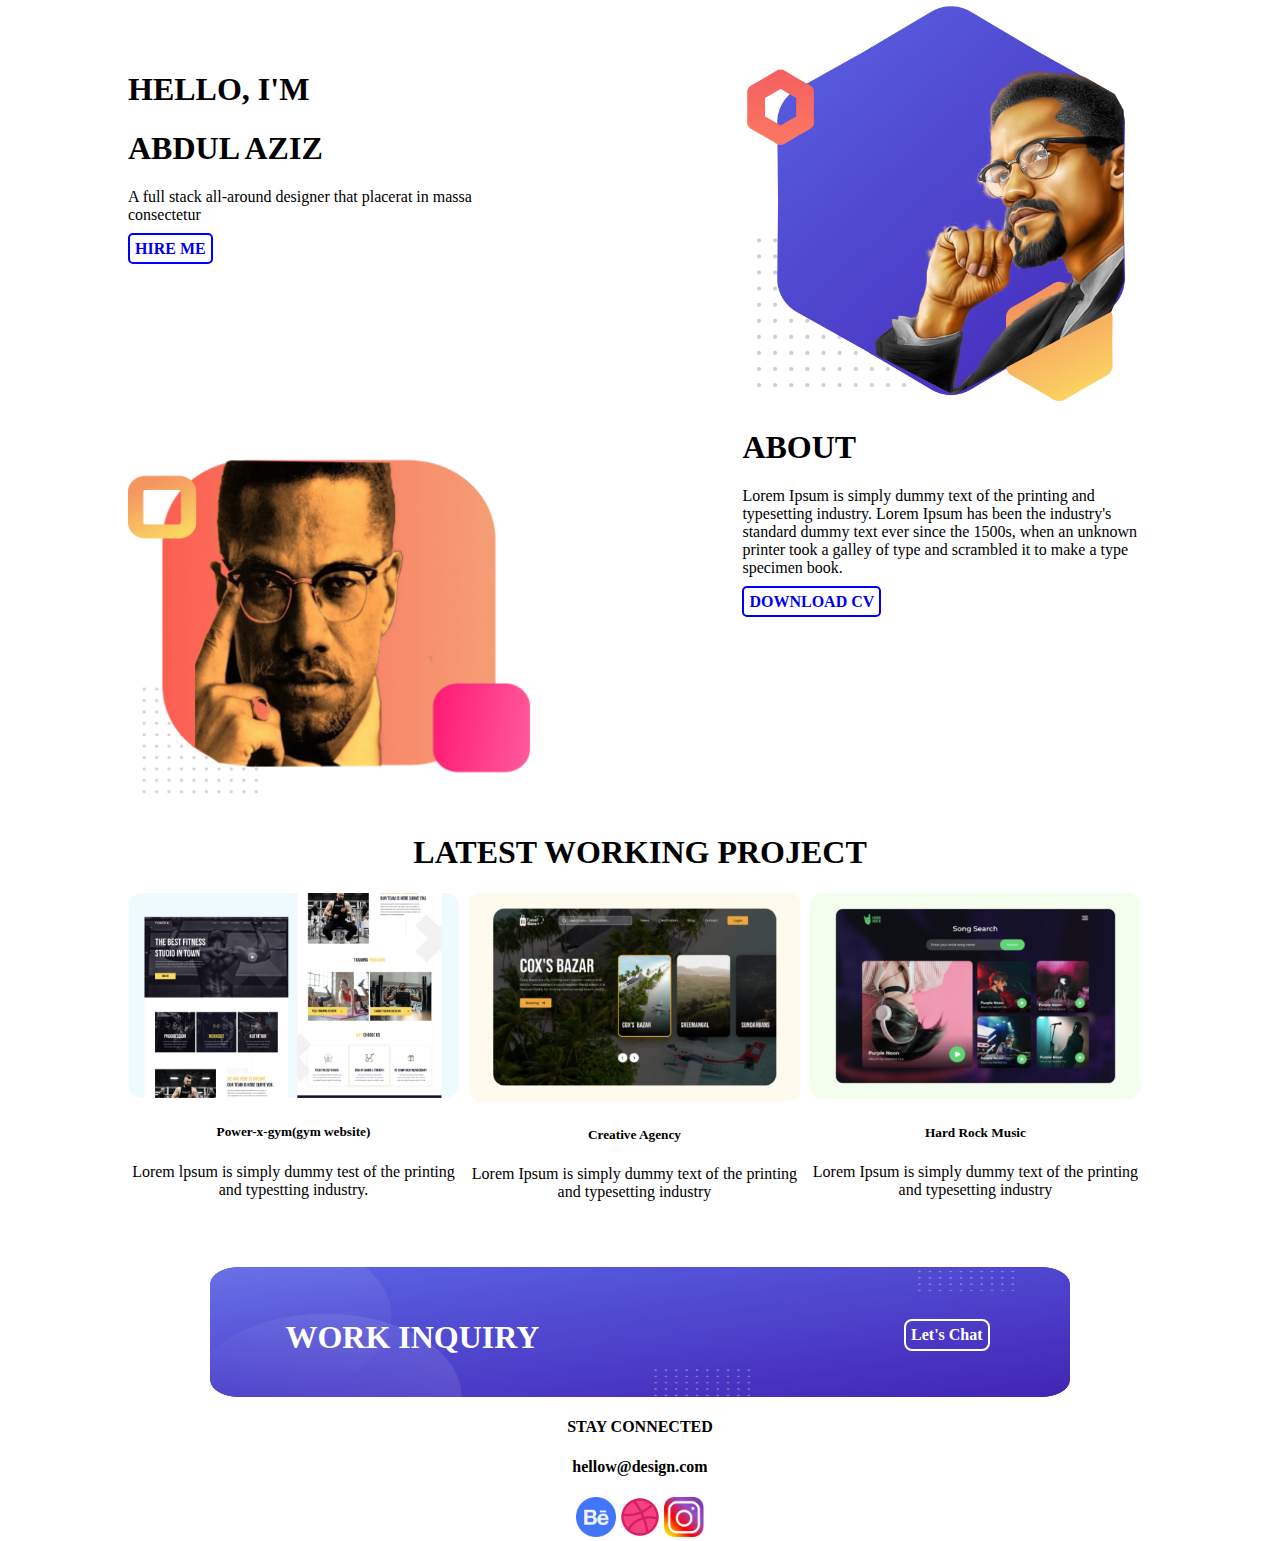
<file: index.html>
<!DOCTYPE html>
<html lang="en">
<head>
    <meta charset="UTF-8">
    <meta name="viewport" content="width=device-width, initial-scale=1.0">
    <link rel="stylesheet" href="style.css">
    <link href="https://fonts.googleapis.com/css2?family=Montserrat&family=Roboto:wght@500&display=swap" rel="stylesheet">
    <link href="https://fonts.googleapis.com/css2?family=Bebas+Neue&display=swap" rel="stylesheet">
    <title>Document</title>
</head>
    <body>
        <section>
            <div class="Half_Width left"> 
                <div id="Bebas">
                    <h1 class="color1 heading">HELLO,  I'M</h1>
                    <h1 class="color2 heading" >ABDUL AZIZ</h1>
                </div>
                <P>A full stack all-around designer that placerat in massa consectetur</P>
                <a href="http://linkedin.com" class="Linkk">HIRE ME</a>
            </div>
            <div class="Half_Width right">
                <img  src="image111/Group 33089.png" alt="">
            </div>
        </section>
        <div class="clr"></div>
        <section >
            <div class="Half_Width left">
                <img src="image111/Group 33083.png" alt="">
            </div>
            <div class="Half_Width right">
                <h1>ABOUT</h1>
                <p>Lorem Ipsum is simply dummy text of the printing and
                    typesetting industry. Lorem Ipsum has been the industry's
                    standard dummy text ever since the 1500s, when an unknown
                    printer took a galley of type and scrambled it to make a type
                    specimen book.
                </p>
                <a href="http://linkedin.com" class="Linkk">DOWNLOAD CV</a>
            </div>
        </section>
        <div class="clr"></div>
        <section id="workingProject">
            <div>
                <h1> <span class="color2">LATEST </span> WORKING PROJECT</h1>
            </div>
            
            <div id="CombindDiv">
                <div class="oneThirdWidth">
                    <img src="image111/image 4.png" alt="">
                    <h5>Power-x-gym(gym website)</h5>
                    <p>Lorem lpsum is simply dummy test of the printing and typestting industry.</p>
                </div>
                <div class="oneThirdWidth">
                    <img src="image111/image 5.png" alt="">
                    <h5>Creative Agency</h5>
                    <p>Lorem Ipsum is simply dummy text of the printing and typesetting industry</p>     
                </div>
                <div class="oneThirdWidth">
                    <img src="image111/image 8.png" alt="">
                    <h5>Hard Rock Music</h5>
                    <p>Lorem Ipsum is simply dummy text of the printing and typesetting industry</p>
                </div>
                
            </div>
            
        </section>
        <div class="clr"></div>
        <section id="ForthSection">
            <div class="sa2">
                <h1 class='inline left'>WORK INQUIRY</h1>
                <a class='inline right' href="https://www.messenger.com/" class="Linkk">Let's Chat</a>
            </div>
        <div class="clr"></div>
            <div class="alignC" id="last">
                <h4 class="mafC">STAY CONNECTED</h4>
                <h4 class="mafC"> hellow@design.com</h4>
                <a href="https://www.behance.net/"><img class="P" src="image111/icon (1).png" alt=""></a>
                <a href="http://www.youtube.com"><img class="P" src="image111/icon (2).png" alt=""></a>
                <a href="https://www.instagram.com/"><img class="P" src="image111/icon (3).png" alt=""></a>
                
            </div>
        </section>
    </body>
</html>
</file>
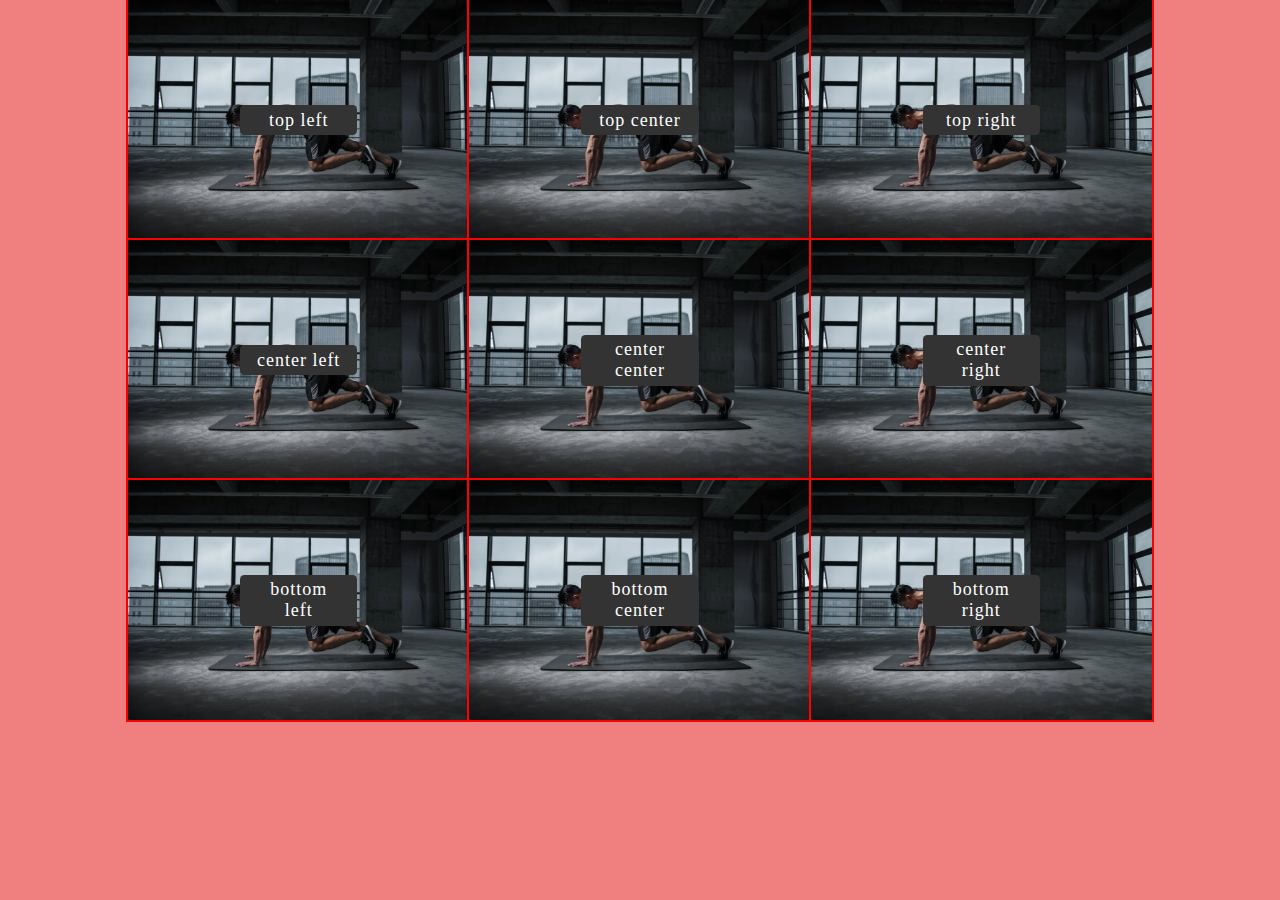
<file: indexRough.html>
<!DOCTYPE html>
<html lang="en">
<head>
    <meta charset="UTF-8">
    <meta http-equiv="X-UA-Compatible" content="IE=edge">
    <meta name="viewport" content="width=device-width, initial-scale=1.0">
    <link rel="stylesheet" href="style2.css">
    <title>bg-image</title>
</head>
<body>
    <!-- <h1 class="title">Background images</h1>
<div class="bg-image">
  
</div> -->

    <div class="image-grid">
        <div class="bg-1">
            <p>top left</p>
        </div>
        <div class="bg-2">
            <p>top center</p>
        </div>
        <div class="bg-3">
            <p>top right</p>
        </div>
        <div class="bg-4">
            <p>center left</p>
        </div>
        <div class="bg-5">
            <p>center center</p>
        </div>
        <div class="bg-6">
            <p>center right</p>
        </div>
        <div class="bg-7">
            <p>bottom left</p>
        </div>
        <div class="bg-8">
            <p>bottom center</p>
        </div>
        <div class="bg-9">
            <p>bottom right</p>
        </div>
    </div>

    <div class="streching" style="padding: 80px;"></div>

</body>
</html>
</file>
<file: style.css>
.Half_Width a{
    text-decoration: none;
    padding: 5px;
    border: 2px solid blue;
    border-radius: 5px;
    font-weight:bold;
}
body{
    width:80%;
    margin: auto;
}
.clr{
    clear: both;
}
.Half_Width{
    width:40%;
    box-sizing: border-box;
}

.left{
    float:left;
}

.right{
    float:right;
}

.Half_Width img{
    width: 100%;
    background-position: center;
    background-repeat: no-repeat;
    background-size: cover;
}

.oneThirdWidth{
    width:33.3%;
    padding: auto;
    padding-right: 10px;
    margin: auto;
    float:left;
    box-sizing: border-box;
}

.oneThirdWidth img{
    width: 100%;
    background-position: center;
    background-repeat: no-repeat;
    background-size: cover;
}

.sa2{
    width: 80%;
    height: 110px;
    margin: auto;
    margin-top: 50px;
    background-image: url('image111/Group_33094_1.png');
    background-size: 100% 100%;
    background-position: center ;
    border-radius: 10px;
    padding: 10px 20px;
    background-repeat: no-repeat;
}

.inline{
    display: inline;
}

.alignC{
    text-align: center;
}

.P{
    width:40px;
}

#workingProject{
    text-align: center;
}

#Bebas{
    padding-top: 50px;
}

.sa2 h1{
    padding-left: 55px;
    margin-top: 42px;
    color:white;
}

.sa2 a{
    margin-top: 42px;
    color:white;
    margin-right: 60px;
    padding: 5px;
    text-decoration: none;
    font-weight:bold;
    border: 2px solid white;
    border-radius: 8px;
}
</file>
<file: style2.css>
body{
    width:80%;
    background-color:lightcoral;
    margin:auto;
}

.title{
    text-align: center;
}

.bg-image{
    background-repeat: no-repeat;
    outline: 2px solid black;
    /* background-size: 100% 100%; */
    background-position: right 20px bottom 40px;
    padding: 100px 200px;
    background-image: url(./image111/house.webp);
    padding: 20em;
}

.image-grid {
    display: grid;
    grid-template-columns: repeat(3, 1fr);
    grid-auto-rows: 15rem;
    
    & > * {
      display: grid;
      place-items: center;
      outline: 3px solid red;
      
      & > * {
        padding: .25em .75em;
        border-radius: .25em;
        background: rgba(0,0,0,.75);
        color: #fff;
        letter-spacing: 1px;
      }
    }
  }

  div > p{
      color: white;
      font-size: 18px;
  }
[class*='bg-']{
    outline: 2px solid red;
    /* background-image: url(./image111/khabaBati.jpg); */
    background-image: url(./image111/gym.webp);
    background-size: cover;
}

[class*='bg-'] p{
    text-align: center;
    text-justify: center;
    background-color: #333;
    margin: auto ;
    padding-top: auto;
    width: 90px;
}

.bg-1{
    background-position: top left;
}
.bg-2{
    background-position: top center;
}
.bg-3{
    background-position: top right;
}
.bg-4{
    background-position: center left;
}
.bg-5{
    background-position: center center;
}
.bg-6{
    background-position: center right;
}
.bg-7{
    background-position: bottom left;
}
.bg-8{
    background-position: bottom center;
}
.bg-9{
    background-position: bottom right;
}
</file>
